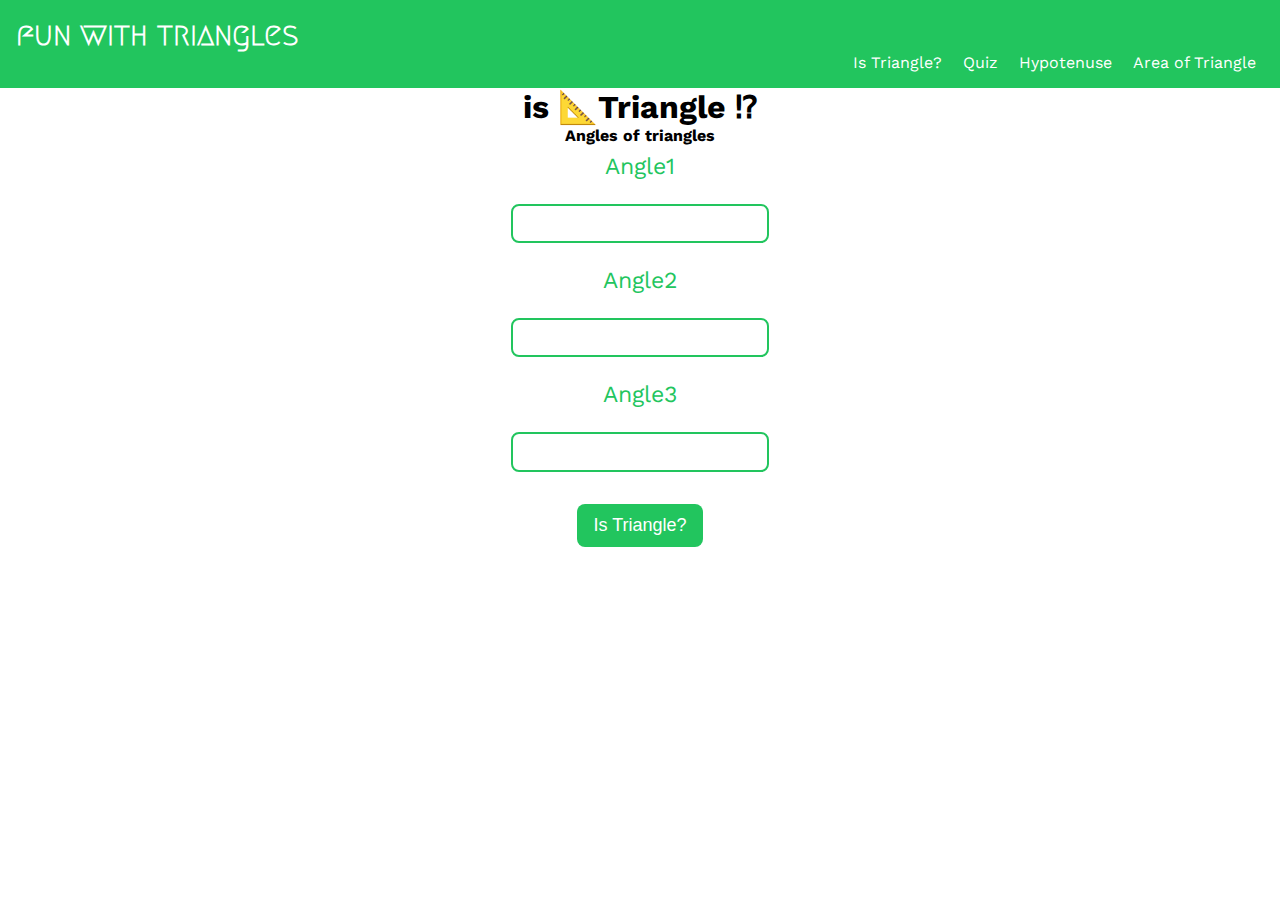
<file: index.html>
<!DOCTYPE html>
<html lang="en">
  <head>
    <meta charset="UTF-8" />
    <meta http-equiv="X-UA-Compatible" content="IE=edge" />
    <meta name="viewport" content="width=device-width, initial-scale=1.0" />
    <link rel="stylesheet" href="style.css" />
    <title>is Triangle📐</title>
  </head>
  <body>
    <!-- header  -->
    <header>
      <h1>fun with triangles</h1>
      <nav>
        <a href="/">Is Triangle?</a>
        <a href="pages/quiz.html">Quiz</a>
        <a href="pages/calculate-hypo.html">Hypotenuse</a>
        <a href="pages/calculate-area.html">Area of Triangle</a>
      </nav>
    </header>
    <h1>is 📐Triangle ⁉</h1>
    <main class="angles-triangles-main">
      <h4>Angles of triangles</h4>
      <label class="input-label" for="Angle1">
        <p>Angle1</p>
      </label>
      <input type="number" class="input-text angle-input" />
      <label class="input-label" for="Angle2">
        <p>Angle2</p>
      </label>
      <input type="number" class="input-text angle-input" />
      <label class="input-label" for="Angle3">
        <p>Angle3</p>
      </label>
      <input type="number" class="input-text angle-input" />
      <button class="btn-check" id="is-triangle-btn">Is Triangle?</button>
      <h2 class="output"></h2>
      <p id="output" class="output"></p>
    </main>
    <script src="/scripts/istriangle.js"></script>
  </body>
</html>
</file>
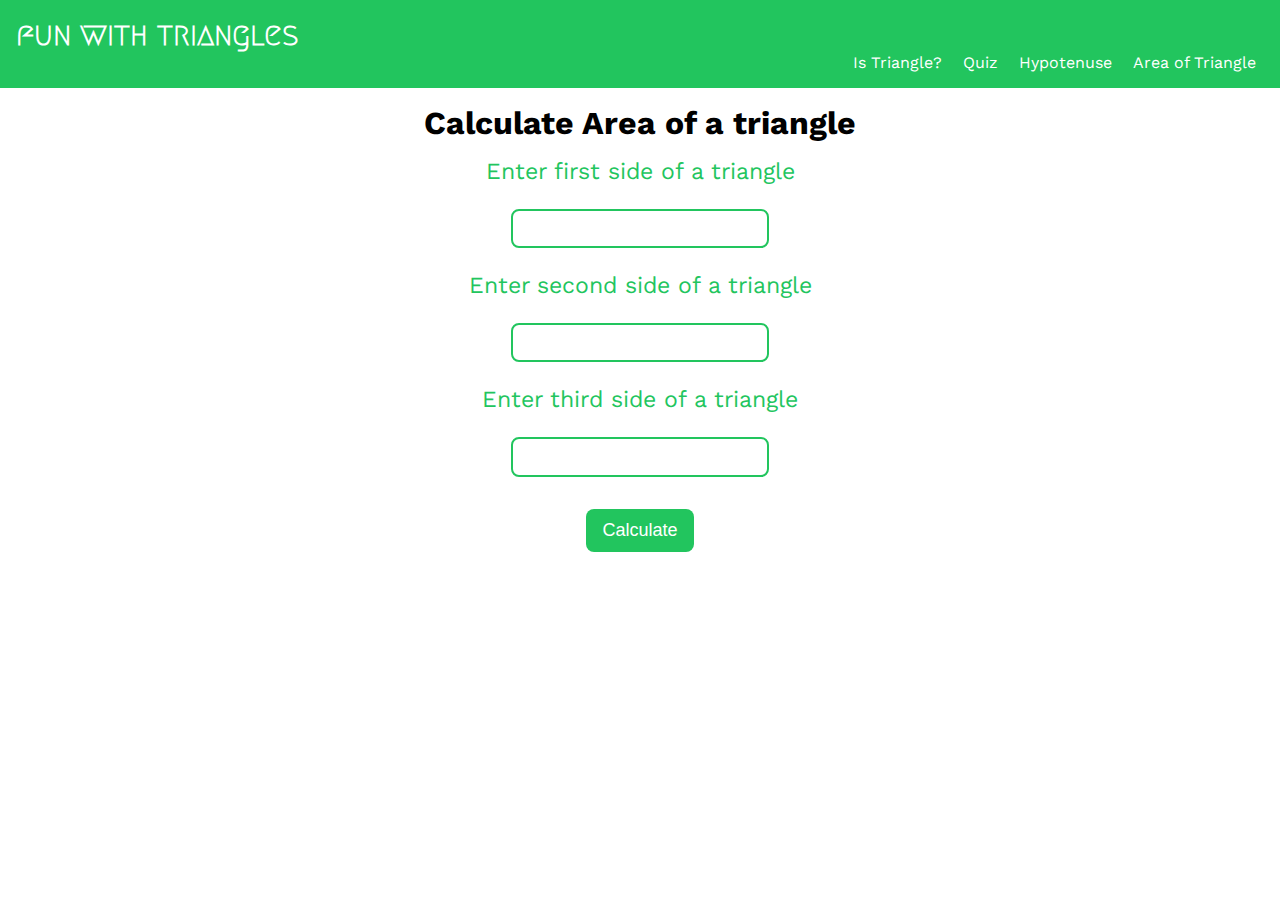
<file: pages/calculate-area.html>
<!DOCTYPE html>
<html lang="en">
  <head>
    <meta charset="UTF-8" />
    <meta http-equiv="X-UA-Compatible" content="IE=edge" />
    <meta name="viewport" content="width=device-width, initial-scale=1.0" />
    <link rel="stylesheet" href="/style.css" />
    <title>calculate Area</title>
  </head>
  <body>
    <!-- header  -->
    <header>
      <h1>fun with triangles</h1>
      <nav>
        <a href="/index.html">Is Triangle?</a>
        <a href="/pages/quiz.html">Quiz</a>
        <a href="/pages/calculate-hypo.html">Hypotenuse</a>
        <a href="/">Area of Triangle</a>
      </nav>
    </header>

    <main class="calculate-area-main">
      <h1>Calculate Area of a triangle</h1>
      <form id="calculate-area">
        <label class="input-label" for="first-side">
          <p>Enter first side of a triangle</p>
          <input class="input-text" required type="number" id="first-side" />
        </label>
        <label class="input-label" for="second-side">
          <p>Enter second side of a triangle</p>
          <input class="input-text" required type="number" id="second-side" />
        </label>
        <label class="input-label" for="third-side">
          <p>Enter third side of a triangle</p>
          <input class="input-text" required type="number" id="third-side" />
        </label>
        <button class="btn-check" type="submit">Calculate</button>
      </form>
      <p class="output calculate-area-output" id="output"></p>
    </main>
    <script src="/scripts/calculate-area.js"></script>
  </body>
</html>
</file>
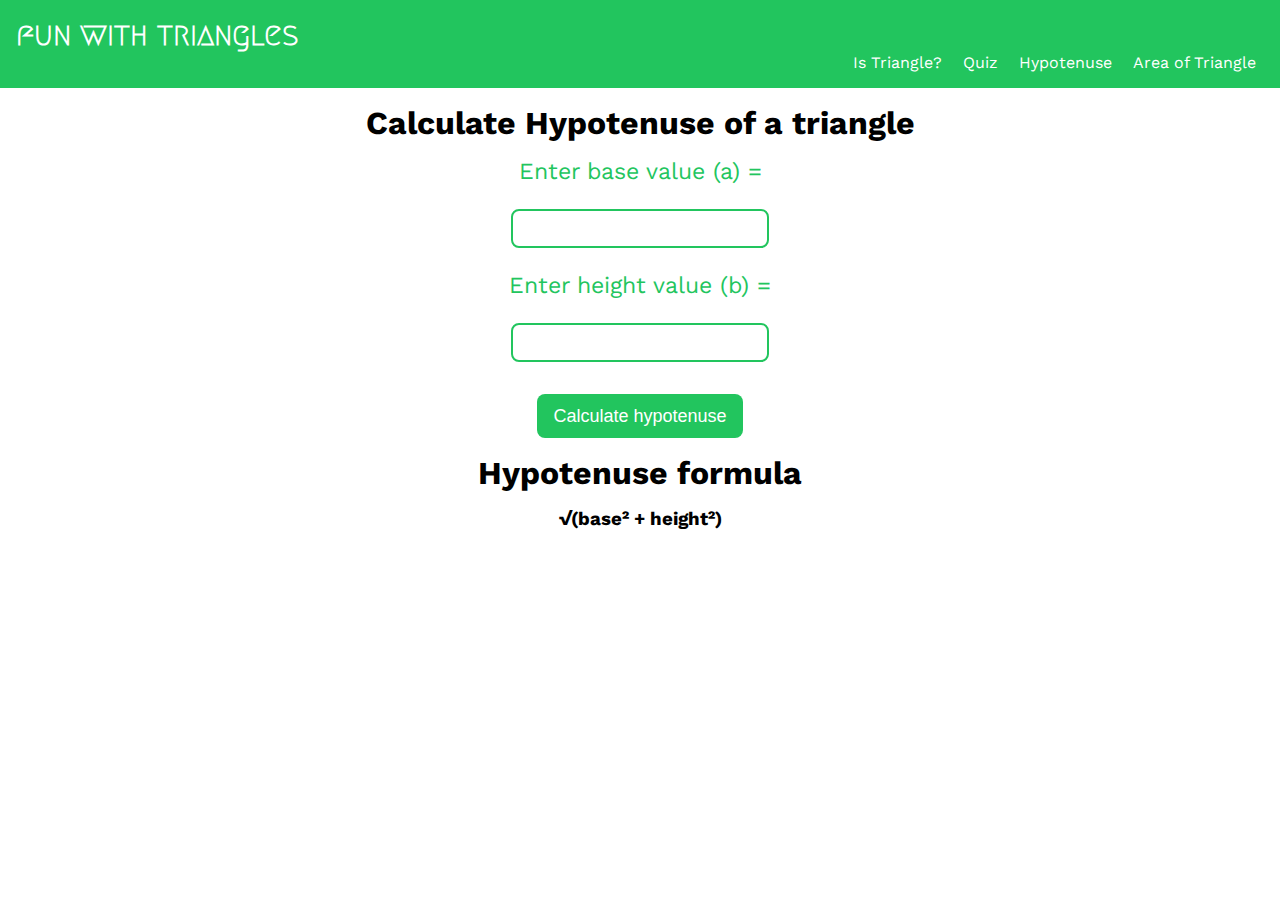
<file: pages/calculate-hypo.html>
<!DOCTYPE html>
<html lang="en">
  <head>
    <meta charset="UTF-8" />
    <meta http-equiv="X-UA-Compatible" content="IE=edge" />
    <meta name="viewport" content="width=device-width, initial-scale=1.0" />
    <link rel="stylesheet" href="/style.css" />
    <title>calculate hypotenous</title>
  </head>
  <body>
    <!-- header  -->
    <header>
      <h1>fun with triangles</h1>
      <nav>
        <a href="/index.html">Is Triangle?</a>
        <a href="/pages/quiz.html">Quiz</a>
        <a href="/">Hypotenuse</a>
        <a href="/pages/calculate-area.html">Area of Triangle</a>
      </nav>
    </header>
    <main class="calculate-hypo-main">
      <h1>Calculate Hypotenuse of a triangle</h1>
      <label class="input-label" for="a"
        ><p>Enter base value (a) =</p>
        <input type="number" class="input-text side-input" />
      </label>
      <label class="input-label" for="b">
        <p>Enter height value (b) =</p>
        <input type="number" class="input-text side-input" />
      </label>
      <button class="btn-check" id="calculate-hypotenuse-btn">
        Calculate hypotenuse
      </button>
      <h1>Hypotenuse formula</h1>
      <h3>√(base² + height²)</h3>
      <h2 class="output"></h2>
    </main>
    <script src="/scripts/calculate-hypo.js"></script>
  </body>
</html>
</file>
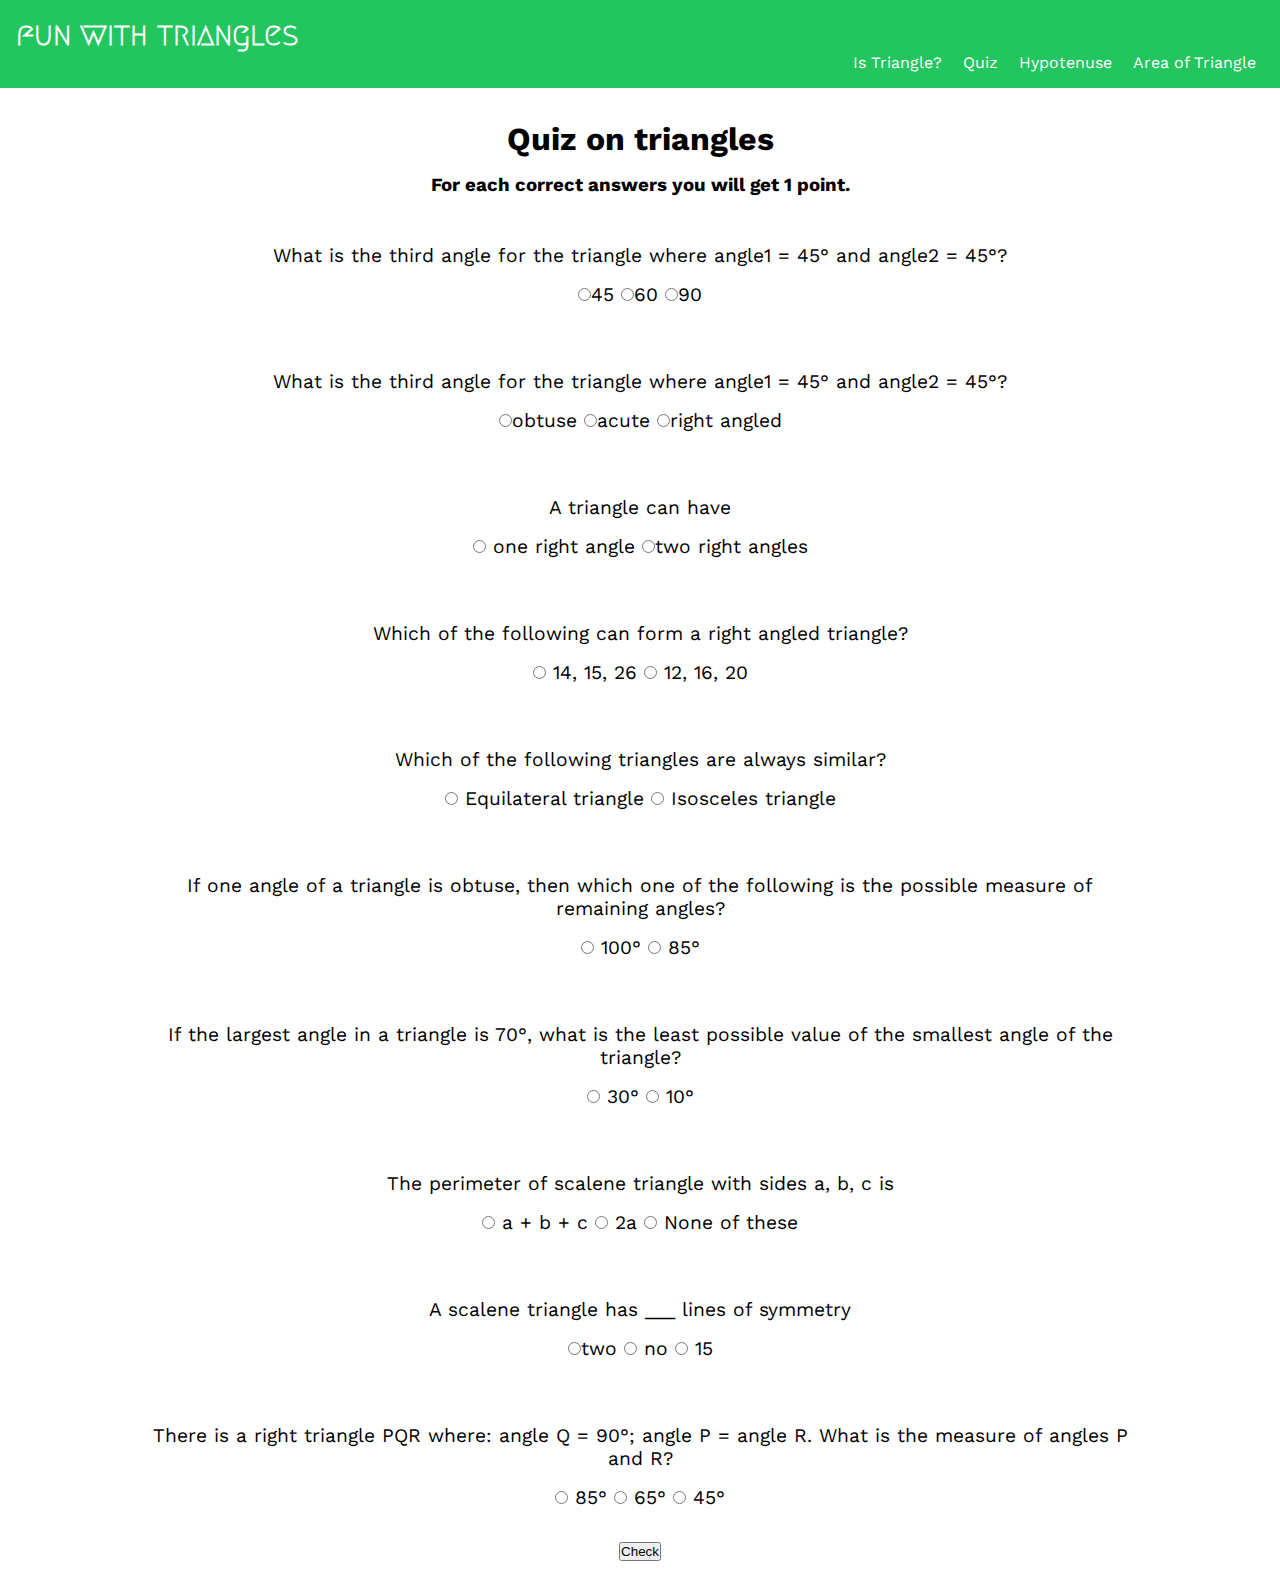
<file: pages/quiz.html>
<!DOCTYPE html>
<html lang="en">
  <head>
    <meta charset="UTF-8" />
    <meta http-equiv="X-UA-Compatible" content="IE=edge" />
    <meta name="viewport" content="width=device-width, initial-scale=1.0" />
    <link rel="stylesheet" href="/style.css">
    <link rel="stylesheet" href="/styles/quiz.css" />
    <title>quiz</title>
  </head>
  <body>
    <!-- header  -->
    <header>
      <h1>fun with triangles</h1>
      <nav>
        <a href="/index.html">Is Triangle?</a>
        <a href="/">Quiz</a>
        <a href="/pages/calculate-hypo.html">Hypotenuse</a>
        <a href="/pages/calculate-area.html">Area of Triangle</a>
      </nav>
    </header>
    <!-- container main  -->
    <main class="quiz-main">
      <h1>Quiz on triangles</h1>
      <h3>For each correct answers you will get 1 point.</h3>

      <form action="" class="quiz-form">
        <div class="question-container">
          <p>
            What is the third angle for the triangle where angle1 = 45° and
            angle2 = 45°?
          </p>
          <label for=""
            ><input type="radio" name="question1" value="45°" />45</label
          >
          <label for=""
            ><input type="radio" name="question1" value="60°" />60</label
          >
          <label for=""
            ><input type="radio" name="question1" value="90°" />90</label
          >
        </div>
        <div class="question-container">
          <p>
            What is the third angle for the triangle where angle1 = 45° and
            angle2 = 45°?
          </p>
          <label>
            <input type="radio" name="question2" value="obtuse" />obtuse
          </label>
          <label
            ><input type="radio" name="question2" value="acute" />acute</label
          >
          <label
            ><input type="radio" name="question2" value="right angled" />right
            angled</label
          >
        </div>
        <div class="question-container">
          <p>A triangle can have</p>
          <label>
            <input type="radio" name="question3" value="one right angle" />
            one right angle
          </label>
          <label
            ><input type="radio" name="question3" value="two right angles" />two
            right angles</label
          >
        </div>
        <div class="question-container">
          <p>Which of the following can form a right angled triangle?</p>
          <label>
            <input type="radio" name="question4" value="14, 15, 26" />
            14, 15, 26
          </label>
          <label>
            <input type="radio" name="question4" value="12, 16, 20" />
            12, 16, 20</label
          >
        </div>
        <div class="question-container">
          <p>Which of the following triangles are always similar?</p>
          <label>
            <input type="radio" name="question5" value="Equilateral triangle" />
            Equilateral triangle
          </label>
          <label>
            <input type="radio" name="question5" value="Isosceles triangle" />
            Isosceles triangle</label
          >
        </div>
        <div class="question-container">
          <p>
            If one angle of a triangle is obtuse, then which one of the
            following is the possible measure of remaining angles?
          </p>
          <label>
            <input type="radio" name="question6" value="100°" />
            100°
          </label>
          <label>
            <input type="radio" name="question6" value="85°" />
            85°</label
          >
        </div>

        <div class="question-container">
          <p>
            If the largest angle in a triangle is 70°, what is the least
            possible value of the smallest angle of the triangle?
          </p>
          <label>
            <input type="radio" name="question7" value="30°" />
            30°
          </label>
          <label>
            <input type="radio" name="question7" value="10°" />
            10°
          </label>
        </div>

        <div class="question-container">
          <p>The perimeter of scalene triangle with sides a, b, c is</p>
          <label>
            <input type="radio" name="question8" value="a + b + c" />
            a + b + c
          </label>
          <label>
            <input type="radio" name="question8" value="2a" />
            2a
          </label>
          <label>
            <input type="radio" name="question8" value="None of these" />
            None of these
          </label>
        </div>

        <div class="question-container">
          <p>A scalene triangle has ___ lines of symmetry</p>
          <label>
            <input type="radio" name="question9" value="two" />two
          </label>
          <label>
            <input type="radio" name="question9" value="no" />
            no
          </label>
          <label>
            <input type="radio" name="question9" value="15" />
            15
          </label>
        </div>

        <div class="question-container">
          <p>
            There is a right triangle PQR where: angle Q = 90°; angle P = angle
            R. What is the measure of angles P and R?
          </p>
          <label>
            <input type="radio" name="question10" value="85°" />
            85°
          </label>
          <label>
            <input type="radio" name="question10" value="65°" />
            65°
          </label>
          <label>
            <input type="radio" name="question10" value="45°" />
            45°
          </label>
        </div>
      </form>
      <button class="submit-btn" id="check-submit-answer">Check</button>
      <div id="output"></div>
    </main>
    <script src="/scripts/quiz.js"></script>
  </body>
</html>
</file>
<file: style.css>
@import url("https://fonts.googleapis.com/css2?family=Megrim&display=swap");
@import url("https://fonts.googleapis.com/css2?family=Work+Sans:ital,wght@0,300;0,400;0,600;0,700;1,400&display=swap");

* {
  padding: 0;
  margin: 0;
  box-sizing: border-box;
}

:root {
  --primary-color: #22c55e;
}

body {
  font-family: "Work Sans", sans-serif;
  text-align: center;
}

a {
  text-decoration: none;
}

li {
  list-style: none;
}

/* Header */

header {
  padding: 1rem;
  background-color: var(--primary-color);
  color: #fff;
}

header h1 {
  font-family: "Megrim", cursive;
  text-align: initial;
}

nav {
  text-align: right;
}

nav > a {
  padding: 0 0.5rem;
}

/* Main */

main {
  margin: 0 0 7rem;
}

main h1 {
  margin: 1rem;
}

/*  Input */

.input-label {
  font-size: larger;
  color: var(--primary-color);
  width: 256px;
}

.input-label p {
  font-size: larger;
  margin: 0.5rem;
}

.input-text {
  font-size: 14px;
  outline: #fff;
  padding: 0.6rem 1rem;
  margin: 1rem;
  border: 2px solid var(--primary-color);
  border-radius: 0.5rem;
  width: 100%;
  max-width: 258px;
}

.btn-check {
  background: var(--primary-color);
  border: none;
  color: #fff;
  padding: 0.7rem 1rem;
  border-radius: 0.5rem;
  font-size: large;
  cursor: pointer;
  outline: #fff;
  margin: 1rem auto;
  display: block;
}

.output {
  font-size: x-large;
  margin: 1rem;
}

/* Footer */

footer {
  text-align: center;
  /* position: absolute;
  bottom: 0;
  left: 0;
  right: 0; */
}

footer p {
  font-size: large;
  text-align: center;
}

.footer-list {
  margin: 1rem;
}

a,
img,
li {
  display: inline;
  color: #fff;
}

img {
  width: 40px;
  padding: 1rem 0.2rem;
}
</file>
<file: styles/quiz.css>
.quiz-main {
    margin: 2rem auto;
    width: 90%;
    text-align: center;
  }
  
  .question-container {
    width: 85%;
    margin: 1rem auto;
    font-size: larger;
    padding: 1rem 0;
  }
  
  .question-container p {
    margin: 1rem 0;
  }
</file>
